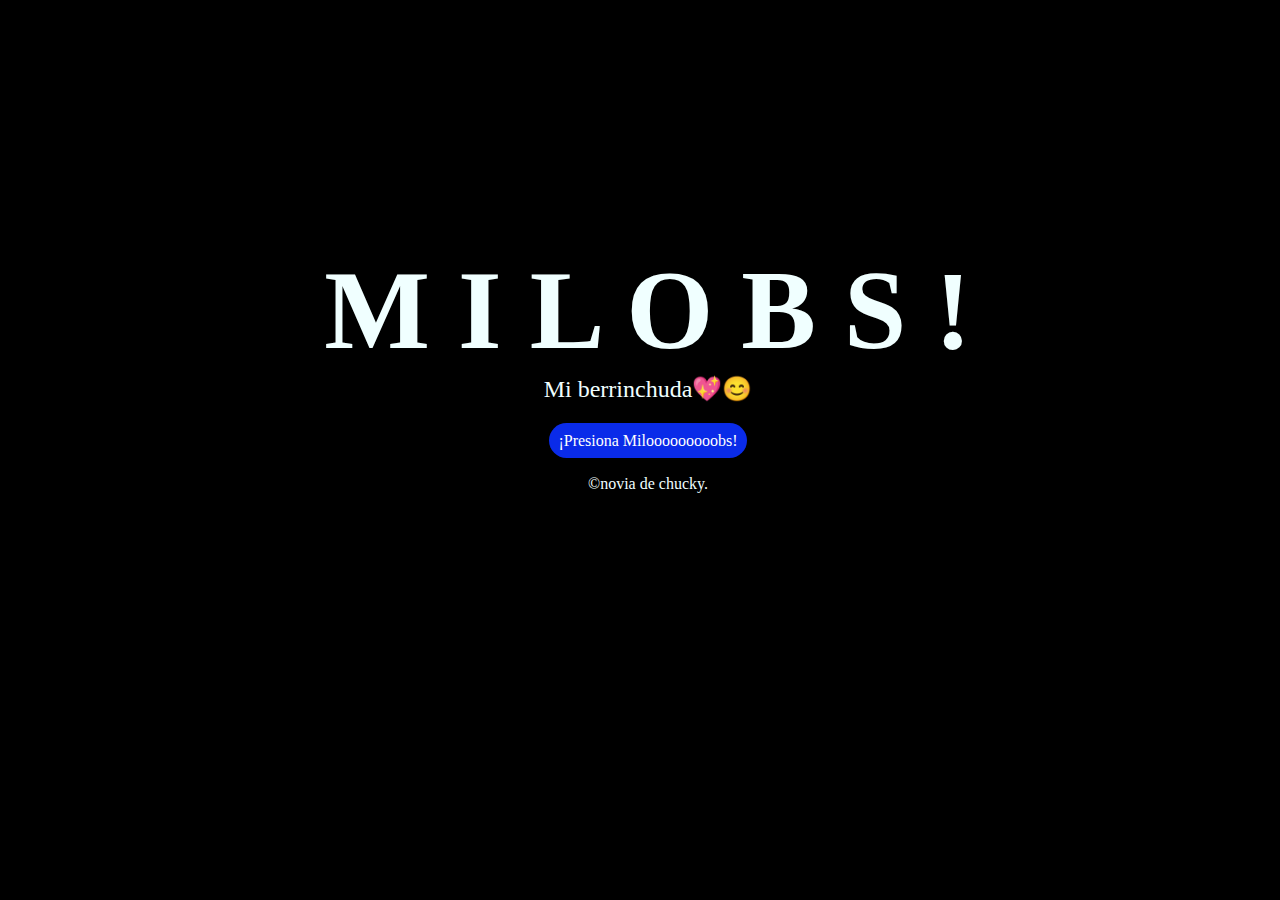
<file: index.html>
<!DOCTYPE html>
<html lang="es">

<head>
    <meta charset="UTF-8">
    <meta http-equiv="X-UA-Compatible" content="IE=edge">
    <meta name="viewport" content="width=device-width, initial-scale=1.0">
    <link rel="stylesheet" href="css/style.css">
    <link rel="icon" href="img/flowers.png" type="image/x-icon">
    <title>flowers</title>
</head>

<body>
    <div class="greetings">
        <span>M</span>
        <span>I</span>
        <span>L</span>
        <span>O</span>
        <span>B</span>
        <span>S</span>
        <span>!</span>
    </div>
    <div class="description">
        <span>Mi berrinchuda💖😊</span>
    </div>
    <div class="button">
        <button class="botones">
            <a href="flower.html" style="color: #fff;">¡Presiona Milooooooooobs!</a>
        </button>
    </div>

      <!-- Créditos -->
      <div class="credits">
        <p>&copy;novia de chucky.</p>
    </div>
</body>

</html>
</file>
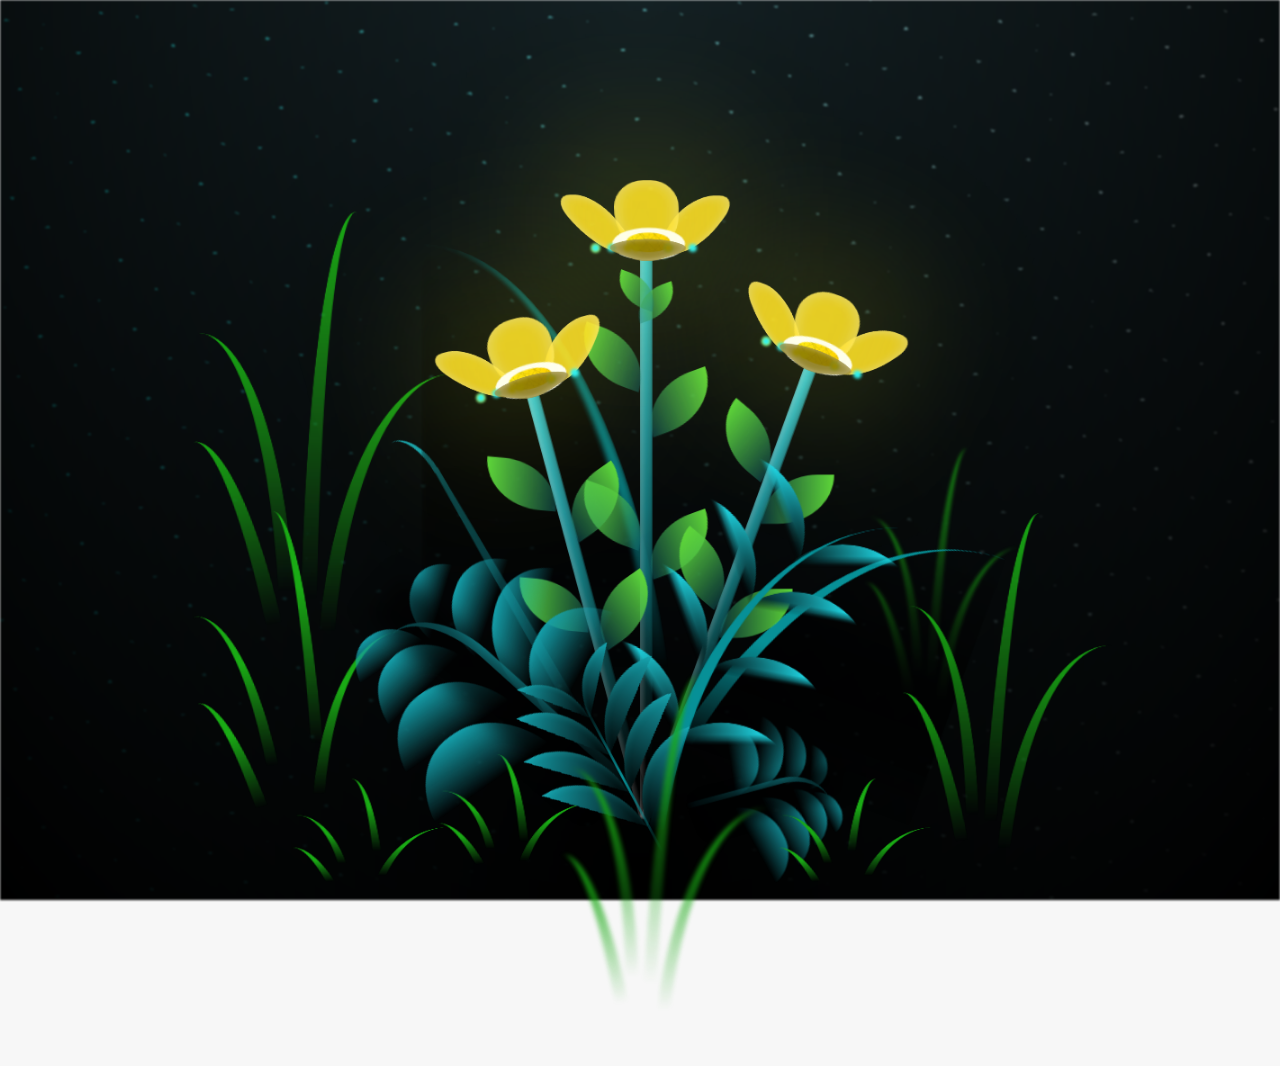
<file: flower.html>
<!DOCTYPE html>
<html lang="es">
  <head>
    <meta charset="UTF-8" />
    <meta http-equiv="X-UA-Compatible" content="IE=edge" />
    <meta name="viewport" content="width=device-width, initial-scale=1.0" />
    <link rel="stylesheet" href="css/main.css" />
    <link rel="icon" href="img/flowers.png" type="image/x-icon" />
    <title>flowers</title>
  </head>
  <body class="container">
    <audio src="sound/ChristianBasso&HaienQiu-Flowers.mp3" autoplay></audio>
    <div id="lyrics">
      
    </div>
    
    <h1 class="titulo">Estas flores amarillas son un reflejo de la alegría que traes a mi vida. <br> <br>
      Gracias por iluminar mis días con tu presencia.</h1>
      <h2 class="titulo">feliz año y medio mi vida </h2>
    <div class="night"></div>
    <div class="flowers">
      <div class="flower flower--1">
        <div class="flower__leafs flower__leafs--1">
          <div class="flower__leaf flower__leaf--1"></div>
          <div class="flower__leaf flower__leaf--2"></div>
          <div class="flower__leaf flower__leaf--3"></div>
          <div class="flower__leaf flower__leaf--4"></div>
          <div class="flower__white-circle"></div>

          <div class="flower__light flower__light--1"></div>
          <div class="flower__light flower__light--2"></div>
          <div class="flower__light flower__light--3"></div>
          <div class="flower__light flower__light--4"></div>
          <div class="flower__light flower__light--5"></div>
          <div class="flower__light flower__light--6"></div>
          <div class="flower__light flower__light--7"></div>
          <div class="flower__light flower__light--8"></div>
        </div>
        <div class="flower__line">
          <div class="flower__line__leaf flower__line__leaf--1"></div>
          <div class="flower__line__leaf flower__line__leaf--2"></div>
          <div class="flower__line__leaf flower__line__leaf--3"></div>
          <div class="flower__line__leaf flower__line__leaf--4"></div>
          <div class="flower__line__leaf flower__line__leaf--5"></div>
          <div class="flower__line__leaf flower__line__leaf--6"></div>
        </div>
      </div>

      <div class="flower flower--2">
        <div class="flower__leafs flower__leafs--2">
          <div class="flower__leaf flower__leaf--1"></div>
          <div class="flower__leaf flower__leaf--2"></div>
          <div class="flower__leaf flower__leaf--3"></div>
          <div class="flower__leaf flower__leaf--4"></div>
          <div class="flower__white-circle"></div>

          <div class="flower__light flower__light--1"></div>
          <div class="flower__light flower__light--2"></div>
          <div class="flower__light flower__light--3"></div>
          <div class="flower__light flower__light--4"></div>
          <div class="flower__light flower__light--5"></div>
          <div class="flower__light flower__light--6"></div>
          <div class="flower__light flower__light--7"></div>
          <div class="flower__light flower__light--8"></div>
        </div>
        <div class="flower__line">
          <div class="flower__line__leaf flower__line__leaf--1"></div>
          <div class="flower__line__leaf flower__line__leaf--2"></div>
          <div class="flower__line__leaf flower__line__leaf--3"></div>
          <div class="flower__line__leaf flower__line__leaf--4"></div>
        </div>
      </div>

      <div class="flower flower--3">
        <div class="flower__leafs flower__leafs--3">
          <div class="flower__leaf flower__leaf--1"></div>
          <div class="flower__leaf flower__leaf--2"></div>
          <div class="flower__leaf flower__leaf--3"></div>
          <div class="flower__leaf flower__leaf--4"></div>
          <div class="flower__white-circle"></div>

          <div class="flower__light flower__light--1"></div>
          <div class="flower__light flower__light--2"></div>
          <div class="flower__light flower__light--3"></div>
          <div class="flower__light flower__light--4"></div>
          <div class="flower__light flower__light--5"></div>
          <div class="flower__light flower__light--6"></div>
          <div class="flower__light flower__light--7"></div>
          <div class="flower__light flower__light--8"></div>
        </div>
        <div class="flower__line">
          <div class="flower__line__leaf flower__line__leaf--1"></div>
          <div class="flower__line__leaf flower__line__leaf--2"></div>
          <div class="flower__line__leaf flower__line__leaf--3"></div>
          <div class="flower__line__leaf flower__line__leaf--4"></div>
        </div>
      </div>

      <div class="grow-ans" style="--d: 1.2s">
        <div class="flower__g-long">
          <div class="flower__g-long__top"></div>
          <div class="flower__g-long__bottom"></div>
        </div>
      </div>

      <div class="growing-grass">
        <div class="flower__grass flower__grass--1">
          <div class="flower__grass--top"></div>
          <div class="flower__grass--bottom"></div>
          <div class="flower__grass__leaf flower__grass__leaf--1"></div>
          <div class="flower__grass__leaf flower__grass__leaf--2"></div>
          <div class="flower__grass__leaf flower__grass__leaf--3"></div>
          <div class="flower__grass__leaf flower__grass__leaf--4"></div>
          <div class="flower__grass__leaf flower__grass__leaf--5"></div>
          <div class="flower__grass__leaf flower__grass__leaf--6"></div>
          <div class="flower__grass__leaf flower__grass__leaf--7"></div>
          <div class="flower__grass__leaf flower__grass__leaf--8"></div>
          <div class="flower__grass__overlay"></div>
        </div>
      </div>

      <div class="growing-grass">
        <div class="flower__grass flower__grass--2">
          <div class="flower__grass--top"></div>
          <div class="flower__grass--bottom"></div>
          <div class="flower__grass__leaf flower__grass__leaf--1"></div>
          <div class="flower__grass__leaf flower__grass__leaf--2"></div>
          <div class="flower__grass__leaf flower__grass__leaf--3"></div>
          <div class="flower__grass__leaf flower__grass__leaf--4"></div>
          <div class="flower__grass__leaf flower__grass__leaf--5"></div>
          <div class="flower__grass__leaf flower__grass__leaf--6"></div>
          <div class="flower__grass__leaf flower__grass__leaf--7"></div>
          <div class="flower__grass__leaf flower__grass__leaf--8"></div>
          <div class="flower__grass__overlay"></div>
        </div>
      </div>

      <div class="grow-ans" style="--d: 2.4s">
        <div class="flower__g-right flower__g-right--1">
          <div class="leaf"></div>
        </div>
      </div>

      <div class="grow-ans" style="--d: 2.8s">
        <div class="flower__g-right flower__g-right--2">
          <div class="leaf"></div>
        </div>
      </div>

      <div class="grow-ans" style="--d: 2.8s">
        <div class="flower__g-front">
          <div
            class="flower__g-front__leaf-wrapper flower__g-front__leaf-wrapper--1"
          >
            <div class="flower__g-front__leaf"></div>
          </div>
          <div
            class="flower__g-front__leaf-wrapper flower__g-front__leaf-wrapper--2"
          >
            <div class="flower__g-front__leaf"></div>
          </div>
          <div
            class="flower__g-front__leaf-wrapper flower__g-front__leaf-wrapper--3"
          >
            <div class="flower__g-front__leaf"></div>
          </div>
          <div
            class="flower__g-front__leaf-wrapper flower__g-front__leaf-wrapper--4"
          >
            <div class="flower__g-front__leaf"></div>
          </div>
          <div
            class="flower__g-front__leaf-wrapper flower__g-front__leaf-wrapper--5"
          >
            <div class="flower__g-front__leaf"></div>
          </div>
          <div
            class="flower__g-front__leaf-wrapper flower__g-front__leaf-wrapper--6"
          >
            <div class="flower__g-front__leaf"></div>
          </div>
          <div
            class="flower__g-front__leaf-wrapper flower__g-front__leaf-wrapper--7"
          >
            <div class="flower__g-front__leaf"></div>
          </div>
          <div
            class="flower__g-front__leaf-wrapper flower__g-front__leaf-wrapper--8"
          >
            <div class="flower__g-front__leaf"></div>
          </div>
          <div class="flower__g-front__line"></div>
        </div>
      </div>

      <div class="grow-ans" style="--d: 3.2s">
        <div class="flower__g-fr">
          <div class="leaf"></div>
          <div class="flower__g-fr__leaf flower__g-fr__leaf--1"></div>
          <div class="flower__g-fr__leaf flower__g-fr__leaf--2"></div>
          <div class="flower__g-fr__leaf flower__g-fr__leaf--3"></div>
          <div class="flower__g-fr__leaf flower__g-fr__leaf--4"></div>
          <div class="flower__g-fr__leaf flower__g-fr__leaf--5"></div>
          <div class="flower__g-fr__leaf flower__g-fr__leaf--6"></div>
          <div class="flower__g-fr__leaf flower__g-fr__leaf--7"></div>
          <div class="flower__g-fr__leaf flower__g-fr__leaf--8"></div>
        </div>
      </div>

      <div class="long-g long-g--0">
        <div class="grow-ans" style="--d: 3s">
          <div class="leaf leaf--0"></div>
        </div>
        <div class="grow-ans" style="--d: 2.2s">
          <div class="leaf leaf--1"></div>
        </div>
        <div class="grow-ans" style="--d: 3.4s">
          <div class="leaf leaf--2"></div>
        </div>
        <div class="grow-ans" style="--d: 3.6s">
          <div class="leaf leaf--3"></div>
        </div>
      </div>

      <div class="long-g long-g--1">
        <div class="grow-ans" style="--d: 3.6s">
          <div class="leaf leaf--0"></div>
        </div>
        <div class="grow-ans" style="--d: 3.8s">
          <div class="leaf leaf--1"></div>
        </div>
        <div class="grow-ans" style="--d: 4s">
          <div class="leaf leaf--2"></div>
        </div>
        <div class="grow-ans" style="--d: 4.2s">
          <div class="leaf leaf--3"></div>
        </div>
      </div>

      <div class="long-g long-g--2">
        <div class="grow-ans" style="--d: 4s">
          <div class="leaf leaf--0"></div>
        </div>
        <div class="grow-ans" style="--d: 4.2s">
          <div class="leaf leaf--1"></div>
        </div>
        <div class="grow-ans" style="--d: 4.4s">
          <div class="leaf leaf--2"></div>
        </div>
        <div class="grow-ans" style="--d: 4.6s">
          <div class="leaf leaf--3"></div>
        </div>
      </div>

      <div class="long-g long-g--3">
        <div class="grow-ans" style="--d: 4s">
          <div class="leaf leaf--0"></div>
        </div>
        <div class="grow-ans" style="--d: 4.2s">
          <div class="leaf leaf--1"></div>
        </div>
        <div class="grow-ans" style="--d: 3s">
          <div class="leaf leaf--2"></div>
        </div>
        <div class="grow-ans" style="--d: 3.6s">
          <div class="leaf leaf--3"></div>
        </div>
      </div>

      <div class="long-g long-g--4">
        <div class="grow-ans" style="--d: 4s">
          <div class="leaf leaf--0"></div>
        </div>
        <div class="grow-ans" style="--d: 4.2s">
          <div class="leaf leaf--1"></div>
        </div>
        <div class="grow-ans" style="--d: 3s">
          <div class="leaf leaf--2"></div>
        </div>
        <div class="grow-ans" style="--d: 3.6s">
          <div class="leaf leaf--3"></div>
        </div>
      </div>

      <div class="long-g long-g--5">
        <div class="grow-ans" style="--d: 4s">
          <div class="leaf leaf--0"></div>
        </div>
        <div class="grow-ans" style="--d: 4.2s">
          <div class="leaf leaf--1"></div>
        </div>
        <div class="grow-ans" style="--d: 3s">
          <div class="leaf leaf--2"></div>
        </div>
        <div class="grow-ans" style="--d: 3.6s">
          <div class="leaf leaf--3"></div>
        </div>
      </div>

      <div class="long-g long-g--6">
        <div class="grow-ans" style="--d: 4.2s">
          <div class="leaf leaf--0"></div>
        </div>
        <div class="grow-ans" style="--d: 4.4s">
          <div class="leaf leaf--1"></div>
        </div>
        <div class="grow-ans" style="--d: 4.6s">
          <div class="leaf leaf--2"></div>
        </div>
        <div class="grow-ans" style="--d: 4.8s">
          <div class="leaf leaf--3"></div>
        </div>
      </div>

      <div class="long-g long-g--7">
        <div class="grow-ans" style="--d: 3s">
          <div class="leaf leaf--0"></div>
        </div>
        <div class="grow-ans" style="--d: 3.2s">
          <div class="leaf leaf--1"></div>
        </div>
        <div class="grow-ans" style="--d: 3.5s">
          <div class="leaf leaf--2"></div>
        </div>
        <div class="grow-ans" style="--d: 3.6s">
          <div class="leaf leaf--3"></div>
        </div>
      </div>
    </div>
    <script src="anim.js"></script>
    <script src="main.js"></script>
  </bod-y>
</html>
</file>
<file: css/style.css>
*{
    font-family: 'Poppins',cursive;
}
body{
    color: azure;
    width: 100%;
    height: 82vh;
    display: flex;
    flex-direction: column;
    align-items: center;
    justify-content: center;
    background-color: black;
    /* padding-top: -30; */
}

.botones{
    padding: 9px;
    border-radius: 80px;
    background-color: transparent;
    border: none;
}

.botones a{
    background-color: #0a2be9;
    padding: 9px;
    border-radius: 80px;
    -webkit-border-radius: 80px;
    -moz-border-radius: 80px;
    -ms-border-radius: 80px;
    -o-border-radius: 80px;

}

.botones a:focus{
    background-color: rgb(50, 194, 194);
}

.greetings{
    font-size: 7rem;
    font-weight: 900;
}
.greetings > span{
    animation: glow 2.5s ease-in-out infinite;
}
@keyframes glow{
    0%, 100%{
        color: #fff;
        text-shadow: 0 0 12px #39c6d6, 0 0 50px #39c6d6, 0 0 100px #39c6d6;
    }
    10%, 90%{
        color: #111;
        text-shadow: none;
    }
}
.greetings > span:nth-child(2){
    animation-delay: .2s ;
}
.greetings > span:nth-child(3){
    animation-delay: .4s ;
}
.greetings > span:nth-child(4){
    animation-delay: .6s;
}
.greetings > span:nth-child(5){
    animation-delay: .8s;
}
.greetings > span:nth-child(6){
    animation-delay: 1s;
}

.description{
    font-size: 1.5rem;
    margin-bottom: 20px;
}

.button a{
    text-decoration: none;
    font-size: 1rem;
    color: #111;
}

@media screen and (max-width:574px){
    .greetings{
        display: block;
        font-size: 4rem;
        font-weight: 800;
        text-align: center;
    }
    .description{
        font-size: 2rem;
    }
    
    .button a{
        font-size: 1rem;
    }
}
</file>
<file: css/main.css>
main.css
*,
*::after,
*::before {
  padding: 0;
  margin: 0;
  box-sizing: border-box;
}

:root {
  --dark-color: #000;
}

body {
  display: flex;
  align-items: flex-end;
  justify-content: center;
  min-height: 100vh;
  background-color: var(--dark-color);
  overflow: hidden;
  perspective: 1000px;
}

#lyrics {
  font-size: 28px;
  font-family: "Franklin Gothic Medium", "Arial Narrow", Arial, sans-serif;
  color: white;
  position: absolute;
  margin-bottom: 20%;
  z-index: 1;
  font-weight: bold;
  letter-spacing: 4px;
}
@media only screen and (max-width: 600px) {
  /* Estilos específicos para dispositivos con un ancho máximo de 600px */
  #lyrics {
      font-size: 14px; /* Reduce el tamaño del texto para dispositivos más pequeños */
      margin-bottom: 530px;
      letter-spacing: 3px;
  }

}
.titulo {
  margin-bottom: 180px;
  font-family: "Arial Narrow", Arial, sans-serif;
  color: yellow;
  position: absolute;
  font-weight: bold;
  letter-spacing: 10px;
  opacity: 0;
  animation: fadeIn 3s ease-in-out forwards;
  text-align: center;
}
@keyframes fadeIn {
  from {
    opacity: 0;
  }
  to {
    opacity: 1;
  }
}

.night {
  z-index: -1;
  position: absolute;
  left: 50%;
  top: 0;
  transform: translateX(-50%);
  width: 100%;
  height: 100%;
  filter: blur(0.1vmin);
  background-image: radial-gradient(
      ellipse at top,
      transparent 0%,
      var(--dark-color)
    ),
    radial-gradient(
      ellipse at bottom,
      var(--dark-color),
      rgba(145, 233, 255, 0.2)
    ),
    repeating-linear-gradient(
      220deg,
      rgb(0, 0, 0) 0px,
      rgb(0, 0, 0) 19px,
      transparent 19px,
      transparent 22px
    ),
    repeating-linear-gradient(
      189deg,
      rgb(0, 0, 0) 0px,
      rgb(0, 0, 0) 19px,
      transparent 19px,
      transparent 22px
    ),
    repeating-linear-gradient(
      148deg,
      rgb(0, 0, 0) 0px,
      rgb(0, 0, 0) 19px,
      transparent 19px,
      transparent 22px
    ),
    linear-gradient(90deg, rgb(0, 255, 250), rgb(240, 240, 240));
}

.flowers {
  position: relative;
  transform: scale(0.9);
  /*margin-bottom: 100px;
  */
}

@media only screen and (max-width: 600px) {
  /* Estilos específicos para dispositivos con un ancho máximo de 600px */
.flowers {
      font-size: 14px;
      margin-bottom: 35%;
      letter-spacing: 3px;
      transform: scale(1.0);
}

}

.flower {
  position: absolute;
  bottom: 10vmin;
  transform-origin: bottom center;
  z-index: 10;
  --fl-speed: 0.8s;
}
.flower--1 {
  -webkit-animation: moving-flower-1 4s linear infinite;
  animation: moving-flower-1 4s linear infinite;
}
.flower--1 .flower__line {
  height: 70vmin;
  -webkit-animation-delay: 0.3s;
  animation-delay: 0.3s;
}
.flower--1 .flower__line__leaf--1 {
  -webkit-animation: blooming-leaf-right var(--fl-speed) 1.6s backwards;
  animation: blooming-leaf-right var(--fl-speed) 1.6s backwards;
}
.flower--1 .flower__line__leaf--2 {
  -webkit-animation: blooming-leaf-right var(--fl-speed) 1.4s backwards;
  animation: blooming-leaf-right var(--fl-speed) 1.4s backwards;
}
.flower--1 .flower__line__leaf--3 {
  -webkit-animation: blooming-leaf-left var(--fl-speed) 1.2s backwards;
  animation: blooming-leaf-left var(--fl-speed) 1.2s backwards;
}
.flower--1 .flower__line__leaf--4 {
  -webkit-animation: blooming-leaf-left var(--fl-speed) 1s backwards;
  animation: blooming-leaf-left var(--fl-speed) 1s backwards;
}
.flower--1 .flower__line__leaf--5 {
  -webkit-animation: blooming-leaf-right var(--fl-speed) 1.8s backwards;
  animation: blooming-leaf-right var(--fl-speed) 1.8s backwards;
}
.flower--1 .flower__line__leaf--6 {
  -webkit-animation: blooming-leaf-left var(--fl-speed) 2s backwards;
  animation: blooming-leaf-left var(--fl-speed) 2s backwards;
}
.flower--2 {
  left: 50%;
  transform: rotate(20deg);
  -webkit-animation: moving-flower-2 4s linear infinite;
  animation: moving-flower-2 4s linear infinite;
}
.flower--2 .flower__line {
  height: 60vmin;
  -webkit-animation-delay: 0.6s;
  animation-delay: 0.6s;
}
.flower--2 .flower__line__leaf--1 {
  -webkit-animation: blooming-leaf-right var(--fl-speed) 1.9s backwards;
  animation: blooming-leaf-right var(--fl-speed) 1.9s backwards;
}
.flower--2 .flower__line__leaf--2 {
  -webkit-animation: blooming-leaf-right var(--fl-speed) 1.7s backwards;
  animation: blooming-leaf-right var(--fl-speed) 1.7s backwards;
}
.flower--2 .flower__line__leaf--3 {
  -webkit-animation: blooming-leaf-left var(--fl-speed) 1.5s backwards;
  animation: blooming-leaf-left var(--fl-speed) 1.5s backwards;
}
.flower--2 .flower__line__leaf--4 {
  -webkit-animation: blooming-leaf-left var(--fl-speed) 1.3s backwards;
  animation: blooming-leaf-left var(--fl-speed) 1.3s backwards;
}
.flower--3 {
  left: 50%;
  transform: rotate(-15deg);
  -webkit-animation: moving-flower-3 4s linear infinite;
  animation: moving-flower-3 4s linear infinite;
}
.flower--3 .flower__line {
  -webkit-animation-delay: 0.9s;
  animation-delay: 0.9s;
}
.flower--3 .flower__line__leaf--1 {
  -webkit-animation: blooming-leaf-right var(--fl-speed) 2.5s backwards;
  animation: blooming-leaf-right var(--fl-speed) 2.5s backwards;
}
.flower--3 .flower__line__leaf--2 {
  -webkit-animation: blooming-leaf-right var(--fl-speed) 2.3s backwards;
  animation: blooming-leaf-right var(--fl-speed) 2.3s backwards;
}
.flower--3 .flower__line__leaf--3 {
  -webkit-animation: blooming-leaf-left var(--fl-speed) 2.1s backwards;
  animation: blooming-leaf-left var(--fl-speed) 2.1s backwards;
}
.flower--3 .flower__line__leaf--4 {
  -webkit-animation: blooming-leaf-left var(--fl-speed) 1.9s backwards;
  animation: blooming-leaf-left var(--fl-speed) 1.9s backwards;
}
.flower__leafs {
  position: relative;
  -webkit-animation: blooming-flower 2s backwards;
  animation: blooming-flower 2s backwards;
}
.flower__leafs--1 {
  -webkit-animation-delay: 1.1s;
  animation-delay: 1.1s;
}
.flower__leafs--2 {
  -webkit-animation-delay: 1.4s;
  animation-delay: 1.4s;
}
.flower__leafs--3 {
  -webkit-animation-delay: 1.7s;
  animation-delay: 1.7s;
}
.flower__leafs::after {
  content: "";
  position: absolute;
  left: 0;
  top: 0;
  transform: translate(-50%, -100%);
  width: 8vmin;
  height: 8vmin;
  background-color: #f9fd25;
  /* background-color: #fd2525; */
  filter: blur(10vmin);
}
.flower__leaf {
  position: absolute;
  bottom: 0;
  left: 50%;
  width: 8vmin;
  height: 11vmin;
  border-radius: 51% 49% 47% 53%/44% 45% 55% 69%;
  background-color: #253bfd;
  background-color: #fddd25;
  transform-origin: bottom center;
  opacity: 0.9;
  box-shadow: inset 0 0 2vmin rgba(255, 255, 255, 0.5);
}
.flower__leaf--1 {
  transform: translate(-10%, 1%) rotateY(40deg) rotateX(-50deg);
}
.flower__leaf--2 {
  transform: translate(-50%, -4%) rotateX(40deg);
}
.flower__leaf--3 {
  transform: translate(-90%, 0%) rotateY(45deg) rotateX(50deg);
}
.flower__leaf--4 {
  width: 8vmin;
  height: 8vmin;
  transform-origin: bottom left;
  border-radius: 4vmin 10vmin 4vmin 4vmin;
  transform: translate(0%, 18%) rotateX(70deg) rotate(-43deg);
  background-color: #7c6901;
  z-index: 1;
  opacity: 0.8;
}
.flower__white-circle {
  position: absolute;
  left: -3.5vmin;
  top: -3vmin;
  width: 9vmin;
  height: 4vmin;
  border-radius: 50%;
  background-color: #fff;
}
.flower__white-circle::after {
  content: "";
  position: absolute;
  left: 50%;
  top: 45%;
  transform: translate(-50%, -50%);
  width: 60%;
  height: 60%;
  border-radius: inherit;
  background-image: repeating-linear-gradient(
      135deg,
      rgba(0, 0, 0, 0.03) 0px,
      rgba(0, 0, 0, 0.03) 1px,
      transparent 1px,
      transparent 12px
    ),
    repeating-linear-gradient(
      45deg,
      rgba(0, 0, 0, 0.03) 0px,
      rgba(0, 0, 0, 0.03) 1px,
      transparent 1px,
      transparent 12px
    ),
    repeating-linear-gradient(
      67.5deg,
      rgba(0, 0, 0, 0.03) 0px,
      rgba(0, 0, 0, 0.03) 1px,
      transparent 1px,
      transparent 12px
    ),
    repeating-linear-gradient(
      135deg,
      rgba(0, 0, 0, 0.03) 0px,
      rgba(0, 0, 0, 0.03) 1px,
      transparent 1px,
      transparent 12px
    ),
    repeating-linear-gradient(
      45deg,
      rgba(0, 0, 0, 0.03) 0px,
      rgba(0, 0, 0, 0.03) 1px,
      transparent 1px,
      transparent 12px
    ),
    repeating-linear-gradient(
      112.5deg,
      rgba(0, 0, 0, 0.03) 0px,
      rgba(0, 0, 0, 0.03) 1px,
      transparent 1px,
      transparent 12px
    ),
    repeating-linear-gradient(
      112.5deg,
      rgba(0, 0, 0, 0.03) 0px,
      rgba(0, 0, 0, 0.03) 1px,
      transparent 1px,
      transparent 12px
    ),
    repeating-linear-gradient(
      45deg,
      rgba(0, 0, 0, 0.03) 0px,
      rgba(0, 0, 0, 0.03) 1px,
      transparent 1px,
      transparent 12px
    ),
    repeating-linear-gradient(
      22.5deg,
      rgba(0, 0, 0, 0.03) 0px,
      rgba(0, 0, 0, 0.03) 1px,
      transparent 1px,
      transparent 12px
    ),
    repeating-linear-gradient(
      45deg,
      rgba(0, 0, 0, 0.03) 0px,
      rgba(0, 0, 0, 0.03) 1px,
      transparent 1px,
      transparent 12px
    ),
    repeating-linear-gradient(
      22.5deg,
      rgba(0, 0, 0, 0.03) 0px,
      rgba(0, 0, 0, 0.03) 1px,
      transparent 1px,
      transparent 12px
    ),
    repeating-linear-gradient(
      135deg,
      rgba(0, 0, 0, 0.03) 0px,
      rgba(0, 0, 0, 0.03) 1px,
      transparent 1px,
      transparent 12px
    ),
    repeating-linear-gradient(
      157.5deg,
      rgba(0, 0, 0, 0.03) 0px,
      rgba(0, 0, 0, 0.03) 1px,
      transparent 1px,
      transparent 12px
    ),
    repeating-linear-gradient(
      67.5deg,
      rgba(0, 0, 0, 0.03) 0px,
      rgba(0, 0, 0, 0.03) 1px,
      transparent 1px,
      transparent 12px
    ),
    repeating-linear-gradient(
      67.5deg,
      rgba(0, 0, 0, 0.03) 0px,
      rgba(0, 0, 0, 0.03) 1px,
      transparent 1px,
      transparent 12px
    ),
    linear-gradient(90deg, rgb(255, 235, 18), rgb(255, 206, 0));
}
.flower__line {
  height: 55vmin;
  width: 1.5vmin;
  background-image: linear-gradient(
      to left,
      rgba(0, 0, 0, 0.2),
      transparent,
      rgba(255, 255, 255, 0.2)
    ),
    linear-gradient(to top, transparent 10%, #14757a, #39c6d6);
  box-shadow: inset 0 0 2px rgba(0, 0, 0, 0.5);
  -webkit-animation: grow-flower-tree 4s backwards;
  animation: grow-flower-tree 4s backwards;
}
.flower__line__leaf {
  --w: 7vmin;
  --h: calc(var(--w) + 2vmin);
  position: absolute;
  top: 20%;
  left: 90%;
  width: var(--w);
  height: var(--h);
  border-top-right-radius: var(--h);
  border-bottom-left-radius: var(--h);
  background-image: linear-gradient(to top, rgba(20, 117, 122, 0.4), #5ed639);
}
.flower__line__leaf--1 {
  transform: rotate(70deg) rotateY(30deg);
}
.flower__line__leaf--2 {
  top: 45%;
  transform: rotate(70deg) rotateY(30deg);
}
.flower__line__leaf--3,
.flower__line__leaf--4,
.flower__line__leaf--6 {
  border-top-right-radius: 0;
  border-bottom-left-radius: 0;
  border-top-left-radius: var(--h);
  border-bottom-right-radius: var(--h);
  left: -460%;
  top: 12%;
  transform: rotate(-70deg) rotateY(30deg);
}
.flower__line__leaf--4 {
  top: 40%;
}
.flower__line__leaf--5 {
  top: 0;
  transform-origin: left;
  transform: rotate(70deg) rotateY(30deg) scale(0.6);
}
.flower__line__leaf--6 {
  top: -2%;
  left: -450%;
  transform-origin: right;
  transform: rotate(-70deg) rotateY(30deg) scale(0.6);
}
.flower__light {
  position: absolute;
  bottom: 0vmin;
  width: 1vmin;
  height: 1vmin;
  background-color: rgb(255, 251, 0);
  border-radius: 50%;
  filter: blur(0.2vmin);
  -webkit-animation: light-ans 4s linear infinite backwards;
  animation: light-ans 4s linear infinite backwards;
}
.flower__light:nth-child(odd) {
  background-color: #23f0ff;
}
.flower__light--1 {
  left: -2vmin;
  -webkit-animation-delay: 1s;
  animation-delay: 1s;
}
.flower__light--2 {
  left: 3vmin;
  -webkit-animation-delay: 0.5s;
  animation-delay: 0.5s;
}
.flower__light--3 {
  left: -6vmin;
  -webkit-animation-delay: 0.3s;
  animation-delay: 0.3s;
}
.flower__light--4 {
  left: 6vmin;
  -webkit-animation-delay: 0.9s;
  animation-delay: 0.9s;
}
.flower__light--5 {
  left: -1vmin;
  -webkit-animation-delay: 1.5s;
  animation-delay: 1.5s;
}
.flower__light--6 {
  left: -4vmin;
  -webkit-animation-delay: 3s;
  animation-delay: 3s;
}
.flower__light--7 {
  left: 3vmin;
  -webkit-animation-delay: 2s;
  animation-delay: 2s;
}
.flower__light--8 {
  left: -6vmin;
  -webkit-animation-delay: 3.5s;
  animation-delay: 3.5s;
}
.flower__grass {
  --c: #159faa;
  --line-w: 1.5vmin;
  position: absolute;
  bottom: 12vmin;
  left: -7vmin;
  display: flex;
  flex-direction: column;
  align-items: flex-end;
  z-index: 20;
  transform-origin: bottom center;
  transform: rotate(-48deg) rotateY(40deg);
}
.flower__grass--1 {
  -webkit-animation: moving-grass 2s linear infinite;
  animation: moving-grass 2s linear infinite;
}
.flower__grass--2 {
  left: 2vmin;
  bottom: 10vmin;
  transform: scale(0.5) rotate(75deg) rotateX(10deg) rotateY(-200deg);
  opacity: 0.8;
  z-index: 0;
  -webkit-animation: moving-grass--2 1.5s linear infinite;
  animation: moving-grass--2 1.5s linear infinite;
}
.flower__grass--top {
  width: 7vmin;
  height: 10vmin;
  border-top-right-radius: 100%;
  border-right: var(--line-w) solid var(--c);
  transform-origin: bottom center;
  transform: rotate(-2deg);
}
.flower__grass--bottom {
  margin-top: -2px;
  width: var(--line-w);
  height: 25vmin;
  background-image: linear-gradient(to top, transparent, var(--c));
}
.flower__grass__leaf {
  --size: 10vmin;
  position: absolute;
  width: calc(var(--size) * 2.1);
  height: var(--size);
  border-top-left-radius: var(--size);
  border-top-right-radius: var(--size);
  background-image: linear-gradient(
    to top,
    transparent,
    transparent 30%,
    var(--c)
  );
  z-index: 100;
}
.flower__grass__leaf--1 {
  top: -6%;
  left: 30%;
  --size: 6vmin;
  transform: rotate(-20deg);
  -webkit-animation: growing-grass-ans--1 2s 2.6s backwards;
  animation: growing-grass-ans--1 2s 2.6s backwards;
}
@-webkit-keyframes growing-grass-ans--1 {
  0% {
    transform-origin: bottom left;
    transform: rotate(-20deg) scale(0);
  }
}
@keyframes growing-grass-ans--1 {
  0% {
    transform-origin: bottom left;
    transform: rotate(-20deg) scale(0);
  }
}
.flower__grass__leaf--2 {
  top: -5%;
  left: -110%;
  --size: 6vmin;
  transform: rotate(10deg);
  -webkit-animation: growing-grass-ans--2 2s 2.4s linear backwards;
  animation: growing-grass-ans--2 2s 2.4s linear backwards;
}
@-webkit-keyframes growing-grass-ans--2 {
  0% {
    transform-origin: bottom right;
    transform: rotate(10deg) scale(0);
  }
}
@keyframes growing-grass-ans--2 {
  0% {
    transform-origin: bottom right;
    transform: rotate(10deg) scale(0);
  }
}
.flower__grass__leaf--3 {
  top: 5%;
  left: 60%;
  --size: 8vmin;
  transform: rotate(-18deg) rotateX(-20deg);
  -webkit-animation: growing-grass-ans--3 2s 2.2s linear backwards;
  animation: growing-grass-ans--3 2s 2.2s linear backwards;
}
@-webkit-keyframes growing-grass-ans--3 {
  0% {
    transform-origin: bottom left;
    transform: rotate(-18deg) rotateX(-20deg) scale(0);
  }
}
@keyframes growing-grass-ans--3 {
  0% {
    transform-origin: bottom left;
    transform: rotate(-18deg) rotateX(-20deg) scale(0);
  }
}
.flower__grass__leaf--4 {
  top: 6%;
  left: -135%;
  --size: 8vmin;
  transform: rotate(2deg);
  -webkit-animation: growing-grass-ans--4 2s 2s linear backwards;
  animation: growing-grass-ans--4 2s 2s linear backwards;
}
@-webkit-keyframes growing-grass-ans--4 {
  0% {
    transform-origin: bottom right;
    transform: rotate(2deg) scale(0);
  }
}
@keyframes growing-grass-ans--4 {
  0% {
    transform-origin: bottom right;
    transform: rotate(2deg) scale(0);
  }
}
.flower__grass__leaf--5 {
  top: 20%;
  left: 60%;
  --size: 10vmin;
  transform: rotate(-24deg) rotateX(-20deg);
  -webkit-animation: growing-grass-ans--5 2s 1.8s linear backwards;
  animation: growing-grass-ans--5 2s 1.8s linear backwards;
}
@-webkit-keyframes growing-grass-ans--5 {
  0% {
    transform-origin: bottom left;
    transform: rotate(-24deg) rotateX(-20deg) scale(0);
  }
}
@keyframes growing-grass-ans--5 {
  0% {
    transform-origin: bottom left;
    transform: rotate(-24deg) rotateX(-20deg) scale(0);
  }
}
.flower__grass__leaf--6 {
  top: 22%;
  left: -180%;
  --size: 10vmin;
  transform: rotate(10deg);
  -webkit-animation: growing-grass-ans--6 2s 1.6s linear backwards;
  animation: growing-grass-ans--6 2s 1.6s linear backwards;
}
@-webkit-keyframes growing-grass-ans--6 {
  0% {
    transform-origin: bottom right;
    transform: rotate(10deg) scale(0);
  }
}
@keyframes growing-grass-ans--6 {
  0% {
    transform-origin: bottom right;
    transform: rotate(10deg) scale(0);
  }
}
.flower__grass__leaf--7 {
  top: 39%;
  left: 70%;
  --size: 10vmin;
  transform: rotate(-10deg);
  -webkit-animation: growing-grass-ans--7 2s 1.4s linear backwards;
  animation: growing-grass-ans--7 2s 1.4s linear backwards;
}
@-webkit-keyframes growing-grass-ans--7 {
  0% {
    transform-origin: bottom left;
    transform: rotate(-10deg) scale(0);
  }
}
@keyframes growing-grass-ans--7 {
  0% {
    transform-origin: bottom left;
    transform: rotate(-10deg) scale(0);
  }
}
.flower__grass__leaf--8 {
  top: 40%;
  left: -215%;
  --size: 11vmin;
  transform: rotate(10deg);
  -webkit-animation: growing-grass-ans--8 2s 1.2s linear backwards;
  animation: growing-grass-ans--8 2s 1.2s linear backwards;
}
@-webkit-keyframes growing-grass-ans--8 {
  0% {
    transform-origin: bottom right;
    transform: rotate(10deg) scale(0);
  }
}
@keyframes growing-grass-ans--8 {
  0% {
    transform-origin: bottom right;
    transform: rotate(10deg) scale(0);
  }
}
.flower__grass__overlay {
  position: absolute;
  top: -10%;
  right: 0%;
  width: 100%;
  height: 100%;
  background-color: rgba(0, 0, 0, 0.6);
  filter: blur(1.5vmin);
  z-index: 100;
}
.flower__g-long {
  --w: 2vmin;
  --h: 6vmin;
  --c: #159faa;
  position: absolute;
  bottom: 10vmin;
  left: -3vmin;
  transform-origin: bottom center;
  transform: rotate(-30deg) rotateY(-20deg);
  display: flex;
  flex-direction: column;
  align-items: flex-end;
  -webkit-animation: flower-g-long-ans 3s linear infinite;
  animation: flower-g-long-ans 3s linear infinite;
}
@-webkit-keyframes flower-g-long-ans {
  0%,
  100% {
    transform: rotate(-30deg) rotateY(-20deg);
  }
  50% {
    transform: rotate(-32deg) rotateY(-20deg);
  }
}
@keyframes flower-g-long-ans {
  0%,
  100% {
    transform: rotate(-30deg) rotateY(-20deg);
  }
  50% {
    transform: rotate(-32deg) rotateY(-20deg);
  }
}
.flower__g-long__top {
  top: calc(var(--h) * -1);
  width: calc(var(--w) + 1vmin);
  height: var(--h);
  border-top-right-radius: 100%;
  border-right: 0.7vmin solid var(--c);
  transform: translate(-0.7vmin, 1vmin);
}
.flower__g-long__bottom {
  width: var(--w);
  height: 50vmin;
  transform-origin: bottom center;
  background-image: linear-gradient(to top, transparent 30%, var(--c));
  box-shadow: inset 0 0 2px rgba(0, 0, 0, 0.5);
  -webkit-clip-path: polygon(35% 0, 65% 1%, 100% 100%, 0% 100%);
  clip-path: polygon(35% 0, 65% 1%, 100% 100%, 0% 100%);
}
.flower__g-right {
  position: absolute;
  bottom: 6vmin;
  left: -2vmin;
  transform-origin: bottom left;
  transform: rotate(20deg);
}
.flower__g-right .leaf {
  width: 30vmin;
  height: 50vmin;
  border-top-left-radius: 100%;
  border-left: 2vmin solid #079097;
  background-image: linear-gradient(
    to bottom,
    transparent,
    var(--dark-color) 60%
  );
  -webkit-mask-image: linear-gradient(to top, transparent 30%, #079097 60%);
}
.flower__g-right--1 {
  -webkit-animation: flower-g-right-ans 2.5s linear infinite;
  animation: flower-g-right-ans 2.5s linear infinite;
}
.flower__g-right--2 {
  left: 5vmin;
  transform: rotateY(-180deg);
  -webkit-animation: flower-g-right-ans--2 3s linear infinite;
  animation: flower-g-right-ans--2 3s linear infinite;
}
.flower__g-right--2 .leaf {
  height: 75vmin;
  filter: blur(0.3vmin);
  opacity: 0.8;
}
@-webkit-keyframes flower-g-right-ans {
  0%,
  100% {
    transform: rotate(20deg);
  }
  50% {
    transform: rotate(24deg) rotateX(-20deg);
  }
}
@keyframes flower-g-right-ans {
  0%,
  100% {
    transform: rotate(20deg);
  }
  50% {
    transform: rotate(24deg) rotateX(-20deg);
  }
}
@-webkit-keyframes flower-g-right-ans--2 {
  0%,
  100% {
    transform: rotateY(-180deg) rotate(0deg) rotateX(-20deg);
  }
  50% {
    transform: rotateY(-180deg) rotate(6deg) rotateX(-20deg);
  }
}
@keyframes flower-g-right-ans--2 {
  0%,
  100% {
    transform: rotateY(-180deg) rotate(0deg) rotateX(-20deg);
  }
  50% {
    transform: rotateY(-180deg) rotate(6deg) rotateX(-20deg);
  }
}
.flower__g-front {
  position: absolute;
  bottom: 6vmin;
  left: 2.5vmin;
  z-index: 100;
  transform-origin: bottom center;
  transform: rotate(-28deg) rotateY(30deg) scale(1.04);
  -webkit-animation: flower__g-front-ans 2s linear infinite;
  animation: flower__g-front-ans 2s linear infinite;
}
@-webkit-keyframes flower__g-front-ans {
  0%,
  100% {
    transform: rotate(-28deg) rotateY(30deg) scale(1.04);
  }
  50% {
    transform: rotate(-35deg) rotateY(40deg) scale(1.04);
  }
}
@keyframes flower__g-front-ans {
  0%,
  100% {
    transform: rotate(-28deg) rotateY(30deg) scale(1.04);
  }
  50% {
    transform: rotate(-35deg) rotateY(40deg) scale(1.04);
  }
}
.flower__g-front__line {
  width: 0.3vmin;
  height: 20vmin;
  background-image: linear-gradient(
    to top,
    transparent,
    #079097,
    transparent 100%
  );
  position: relative;
}
.flower__g-front__leaf-wrapper {
  position: absolute;
  top: 0;
  left: 0;
  transform-origin: bottom left;
  transform: rotate(10deg);
}
.flower__g-front__leaf-wrapper:nth-child(even) {
  left: 0vmin;
  transform: rotateY(-180deg) rotate(5deg);
  -webkit-animation: flower__g-front__leaf-left-ans 1s ease-in backwards;
  animation: flower__g-front__leaf-left-ans 1s ease-in backwards;
}
.flower__g-front__leaf-wrapper:nth-child(odd) {
  -webkit-animation: flower__g-front__leaf-ans 1s ease-in backwards;
  animation: flower__g-front__leaf-ans 1s ease-in backwards;
}
.flower__g-front__leaf-wrapper--1 {
  top: -8vmin;
  transform: scale(0.7);
  -webkit-animation: flower__g-front__leaf-ans 1s 5.5s ease-in backwards !important;
  animation: flower__g-front__leaf-ans 1s 5.5s ease-in backwards !important;
}
.flower__g-front__leaf-wrapper--2 {
  top: -8vmin;
  transform: rotateY(-180deg) scale(0.7) !important;
  -webkit-animation: flower__g-front__leaf-left-ans-2 1s 4.6s ease-in backwards !important;
  animation: flower__g-front__leaf-left-ans-2 1s 4.6s ease-in backwards !important;
}
.flower__g-front__leaf-wrapper--3 {
  top: -3vmin;
  -webkit-animation: flower__g-front__leaf-ans 1s 4.6s ease-in backwards;
  animation: flower__g-front__leaf-ans 1s 4.6s ease-in backwards;
}
.flower__g-front__leaf-wrapper--4 {
  top: -3vmin;
  transform: rotateY(-180deg) scale(0.9) !important;
  -webkit-animation: flower__g-front__leaf-left-ans-2 1s 4.6s ease-in backwards !important;
  animation: flower__g-front__leaf-left-ans-2 1s 4.6s ease-in backwards !important;
}
@-webkit-keyframes flower__g-front__leaf-left-ans-2 {
  0% {
    transform: rotateY(-180deg) scale(0);
  }
}
@keyframes flower__g-front__leaf-left-ans-2 {
  0% {
    transform: rotateY(-180deg) scale(0);
  }
}
.flower__g-front__leaf-wrapper--5,
.flower__g-front__leaf-wrapper--6 {
  top: 2vmin;
}
.flower__g-front__leaf-wrapper--7,
.flower__g-front__leaf-wrapper--8 {
  top: 6.5vmin;
}
.flower__g-front__leaf-wrapper--2 {
  -webkit-animation-delay: 5.2s !important;
  animation-delay: 5.2s !important;
}
.flower__g-front__leaf-wrapper--3 {
  -webkit-animation-delay: 4.9s !important;
  animation-delay: 4.9s !important;
}
.flower__g-front__leaf-wrapper--5 {
  -webkit-animation-delay: 4.3s !important;
  animation-delay: 4.3s !important;
}
.flower__g-front__leaf-wrapper--6 {
  -webkit-animation-delay: 4.1s !important;
  animation-delay: 4.1s !important;
}
.flower__g-front__leaf-wrapper--7 {
  -webkit-animation-delay: 3.8s !important;
  animation-delay: 3.8s !important;
}
.flower__g-front__leaf-wrapper--8 {
  -webkit-animation-delay: 3.5s !important;
  animation-delay: 3.5s !important;
}
@-webkit-keyframes flower__g-front__leaf-ans {
  0% {
    transform: rotate(10deg) scale(0);
  }
}
@keyframes flower__g-front__leaf-ans {
  0% {
    transform: rotate(10deg) scale(0);
  }
}
@-webkit-keyframes flower__g-front__leaf-left-ans {
  0% {
    transform: rotateY(-180deg) rotate(5deg) scale(0);
  }
}
@keyframes flower__g-front__leaf-left-ans {
  0% {
    transform: rotateY(-180deg) rotate(5deg) scale(0);
  }
}
.flower__g-front__leaf {
  width: 10vmin;
  height: 10vmin;
  border-radius: 100% 0% 0% 100%/100% 100% 0% 0%;
  box-shadow: inset 0 2px 1vmin hsla(184deg, 97%, 58%, 0.2);
  background-image: linear-gradient(
      to bottom left,
      transparent,
      var(--dark-color)
    ),
    linear-gradient(to bottom right, #159faa 50%, transparent 50%, transparent);
  -webkit-mask-image: linear-gradient(
    to bottom right,
    #159faa 50%,
    transparent 50%,
    transparent
  );
  mask-image: linear-gradient(
    to bottom right,
    #159faa 50%,
    transparent 50%,
    transparent
  );
}
.flower__g-fr {
  position: absolute;
  bottom: -4vmin;
  left: vmin;
  transform-origin: bottom left;
  z-index: 10;
  -webkit-animation: flower__g-fr-ans 2s linear infinite;
  animation: flower__g-fr-ans 2s linear infinite;
}
@-webkit-keyframes flower__g-fr-ans {
  0%,
  100% {
    transform: rotate(2deg);
  }
  50% {
    transform: rotate(4deg);
  }
}
@keyframes flower__g-fr-ans {
  0%,
  100% {
    transform: rotate(2deg);
  }
  50% {
    transform: rotate(4deg);
  }
}
.flower__g-fr .leaf {
  width: 30vmin;
  height: 50vmin;
  border-top-left-radius: 100%;
  border-left: 2vmin solid #079097;
  -webkit-mask-image: linear-gradient(to top, transparent 25%, #079097 50%);
  position: relative;
  z-index: 1;
}
.flower__g-fr__leaf {
  position: absolute;
  top: 0;
  left: 0;
  width: 10vmin;
  height: 10vmin;
  border-radius: 100% 0% 0% 100%/100% 100% 0% 0%;
  box-shadow: inset 0 2px 1vmin hsla(184deg, 97%, 58%, 0.2);
  background-image: linear-gradient(
      to bottom left,
      transparent,
      var(--dark-color) 98%
    ),
    linear-gradient(to bottom right, #23f0ff 45%, transparent 50%, transparent);
  -webkit-mask-image: linear-gradient(
    135deg,
    #159faa 40%,
    transparent 50%,
    transparent
  );
}
.flower__g-fr__leaf--1 {
  left: 20vmin;
  transform: rotate(45deg);
  -webkit-animation: flower__g-fr-leaft-ans-1 0.5s 5.2s linear backwards;
  animation: flower__g-fr-leaft-ans-1 0.5s 5.2s linear backwards;
}
@-webkit-keyframes flower__g-fr-leaft-ans-1 {
  0% {
    transform-origin: left;
    transform: rotate(45deg) scale(0);
  }
}
@keyframes flower__g-fr-leaft-ans-1 {
  0% {
    transform-origin: left;
    transform: rotate(45deg) scale(0);
  }
}
.flower__g-fr__leaf--2 {
  left: 12vmin;
  top: -7vmin;
  transform: rotate(25deg) rotateY(-180deg);
  -webkit-animation: flower__g-fr-leaft-ans-6 0.5s 5s linear backwards;
  animation: flower__g-fr-leaft-ans-6 0.5s 5s linear backwards;
}
.flower__g-fr__leaf--3 {
  left: 15vmin;
  top: 6vmin;
  transform: rotate(55deg);
  -webkit-animation: flower__g-fr-leaft-ans-5 0.5s 4.8s linear backwards;
  animation: flower__g-fr-leaft-ans-5 0.5s 4.8s linear backwards;
}
.flower__g-fr__leaf--4 {
  left: 6vmin;
  top: -2vmin;
  transform: rotate(25deg) rotateY(-180deg);
  -webkit-animation: flower__g-fr-leaft-ans-6 0.5s 4.6s linear backwards;
  animation: flower__g-fr-leaft-ans-6 0.5s 4.6s linear backwards;
}
.flower__g-fr__leaf--5 {
  left: 10vmin;
  top: 14vmin;
  transform: rotate(55deg);
  -webkit-animation: flower__g-fr-leaft-ans-5 0.5s 4.4s linear backwards;
  animation: flower__g-fr-leaft-ans-5 0.5s 4.4s linear backwards;
}
@-webkit-keyframes flower__g-fr-leaft-ans-5 {
  0% {
    transform-origin: left;
    transform: rotate(55deg) scale(0);
  }
}
@keyframes flower__g-fr-leaft-ans-5 {
  0% {
    transform-origin: left;
    transform: rotate(55deg) scale(0);
  }
}
.flower__g-fr__leaf--6 {
  left: 0vmin;
  top: 6vmin;
  transform: rotate(25deg) rotateY(-180deg);
  -webkit-animation: flower__g-fr-leaft-ans-6 0.5s 4.2s linear backwards;
  animation: flower__g-fr-leaft-ans-6 0.5s 4.2s linear backwards;
}
@-webkit-keyframes flower__g-fr-leaft-ans-6 {
  0% {
    transform-origin: right;
    transform: rotate(25deg) rotateY(-180deg) scale(0);
  }
}
@keyframes flower__g-fr-leaft-ans-6 {
  0% {
    transform-origin: right;
    transform: rotate(25deg) rotateY(-180deg) scale(0);
  }
}
.flower__g-fr__leaf--7 {
  left: 5vmin;
  top: 22vmin;
  transform: rotate(45deg);
  -webkit-animation: flower__g-fr-leaft-ans-7 0.5s 4s linear backwards;
  animation: flower__g-fr-leaft-ans-7 0.5s 4s linear backwards;
}
@-webkit-keyframes flower__g-fr-leaft-ans-7 {
  0% {
    transform-origin: left;
    transform: rotate(45deg) scale(0);
  }
}
@keyframes flower__g-fr-leaft-ans-7 {
  0% {
    transform-origin: left;
    transform: rotate(45deg) scale(0);
  }
}
.flower__g-fr__leaf--8 {
  left: -4vmin;
  top: 15vmin;
  transform: rotate(15deg) rotateY(-180deg);
  -webkit-animation: flower__g-fr-leaft-ans-8 0.5s 3.8s linear backwards;
  animation: flower__g-fr-leaft-ans-8 0.5s 3.8s linear backwards;
}
@-webkit-keyframes flower__g-fr-leaft-ans-8 {
  0% {
    transform-origin: right;
    transform: rotate(15deg) rotateY(-180deg) scale(0);
  }
}
@keyframes flower__g-fr-leaft-ans-8 {
  0% {
    transform-origin: right;
    transform: rotate(15deg) rotateY(-180deg) scale(0);
  }
}

.long-g {
  position: absolute;
  bottom: 25vmin;
  left: -42vmin;
  transform-origin: bottom left;
}
.long-g--1 {
  bottom: 0vmin;
  transform: scale(0.8) rotate(-5deg);
}
.long-g--1 .leaf {
  -webkit-mask-image: linear-gradient(
    to top,
    transparent 40%,
    #079097 80%
  ) !important;
}
.long-g--1 .leaf--1 {
  --w: 5vmin;
  --h: 60vmin;
  left: -2vmin;
  transform: rotate(3deg) rotateY(-180deg);
}
.long-g--2,
.long-g--3 {
  bottom: -3vmin;
  left: -35vmin;
  transform-origin: center;
  transform: scale(0.6) rotateX(60deg);
}
.long-g--2 .leaf,
.long-g--3 .leaf {
  -webkit-mask-image: linear-gradient(
    to top,
    transparent 50%,
    #079097 80%
  ) !important;
}
.long-g--2 .leaf--1,
.long-g--3 .leaf--1 {
  left: -1vmin;
  transform: rotateY(-180deg);
}
.long-g--3 {
  left: -17vmin;
  bottom: 0vmin;
}
.long-g--3 .leaf {
  -webkit-mask-image: linear-gradient(
    to top,
    transparent 40%,
    #079097 80%
  ) !important;
}
.long-g--4 {
  left: 25vmin;
  bottom: -3vmin;
  transform-origin: center;
  transform: scale(0.6) rotateX(60deg);
}
.long-g--4 .leaf {
  -webkit-mask-image: linear-gradient(
    to top,
    transparent 50%,
    #079097 80%
  ) !important;
}
.long-g--5 {
  left: 42vmin;
  bottom: 0vmin;
  transform: scale(0.8) rotate(2deg);
}
.long-g--6 {
  left: 0vmin;
  bottom: -20vmin;
  z-index: 100;
  filter: blur(0.3vmin);
  transform: scale(0.8) rotate(2deg);
}
.long-g--7 {
  left: 35vmin;
  bottom: 20vmin;
  z-index: -1;
  filter: blur(0.3vmin);
  transform: scale(0.6) rotate(2deg);
  opacity: 0.7;
}
.long-g .leaf {
  --w: 15vmin;
  --h: 40vmin;
  --c: #1aaa15;
  position: absolute;
  bottom: 0;
  width: var(--w);
  height: var(--h);
  border-top-left-radius: 100%;
  border-left: 2vmin solid var(--c);
  -webkit-mask-image: linear-gradient(
    to top,
    transparent 20%,
    var(--dark-color)
  );
  transform-origin: bottom center;
}
.long-g .leaf--0 {
  left: 2vmin;
  -webkit-animation: leaf-ans-1 4s linear infinite;
  animation: leaf-ans-1 4s linear infinite;
}
.long-g .leaf--1 {
  --w: 5vmin;
  --h: 60vmin;
  -webkit-animation: leaf-ans-1 4s linear infinite;
  animation: leaf-ans-1 4s linear infinite;
}
.long-g .leaf--2 {
  --w: 10vmin;
  --h: 40vmin;
  left: -0.5vmin;
  bottom: 5vmin;
  transform-origin: bottom left;
  transform: rotateY(-180deg);
  -webkit-animation: leaf-ans-2 3s linear infinite;
  animation: leaf-ans-2 3s linear infinite;
}
.long-g .leaf--3 {
  --w: 5vmin;
  --h: 30vmin;
  left: -1vmin;
  bottom: 3.2vmin;
  transform-origin: bottom left;
  transform: rotate(-10deg) rotateY(-180deg);
  -webkit-animation: leaf-ans-3 3s linear infinite;
  animation: leaf-ans-3 3s linear infinite;
}

@-webkit-keyframes leaf-ans-1 {
  0%,
  100% {
    transform: rotate(-5deg) scale(1);
  }
  50% {
    transform: rotate(5deg) scale(1.1);
  }
}

@keyframes leaf-ans-1 {
  0%,
  100% {
    transform: rotate(-5deg) scale(1);
  }
  50% {
    transform: rotate(5deg) scale(1.1);
  }
}
@-webkit-keyframes leaf-ans-2 {
  0%,
  100% {
    transform: rotateY(-180deg) rotate(5deg);
  }
  50% {
    transform: rotateY(-180deg) rotate(0deg) scale(1.1);
  }
}
@keyframes leaf-ans-2 {
  0%,
  100% {
    transform: rotateY(-180deg) rotate(5deg);
  }
  50% {
    transform: rotateY(-180deg) rotate(0deg) scale(1.1);
  }
}
@-webkit-keyframes leaf-ans-3 {
  0%,
  100% {
    transform: rotate(-10deg) rotateY(-180deg);
  }
  50% {
    transform: rotate(-20deg) rotateY(-180deg);
  }
}
@keyframes leaf-ans-3 {
  0%,
  100% {
    transform: rotate(-10deg) rotateY(-180deg);
  }
  50% {
    transform: rotate(-20deg) rotateY(-180deg);
  }
}
.grow-ans {
  -webkit-animation: grow-ans 2s var(--d) backwards;
  animation: grow-ans 2s var(--d) backwards;
}

@-webkit-keyframes grow-ans {
  0% {
    transform: scale(0);
    opacity: 0;
  }
}

@keyframes grow-ans {
  0% {
    transform: scale(0);
    opacity: 0;
  }
}
@-webkit-keyframes light-ans {
  0% {
    opacity: 0;
    transform: translateY(0vmin);
  }
  25% {
    opacity: 1;
    transform: translateY(-5vmin) translateX(-2vmin);
  }
  50% {
    opacity: 1;
    transform: translateY(-15vmin) translateX(2vmin);
    filter: blur(0.2vmin);
  }
  75% {
    transform: translateY(-20vmin) translateX(-2vmin);
    filter: blur(0.2vmin);
  }
  100% {
    transform: translateY(-30vmin);
    opacity: 0;
    filter: blur(1vmin);
  }
}
@keyframes light-ans {
  0% {
    opacity: 0;
    transform: translateY(0vmin);
  }
  25% {
    opacity: 1;
    transform: translateY(-5vmin) translateX(-2vmin);
  }
  50% {
    opacity: 1;
    transform: translateY(-15vmin) translateX(2vmin);
    filter: blur(0.2vmin);
  }
  75% {
    transform: translateY(-20vmin) translateX(-2vmin);
    filter: blur(0.2vmin);
  }
  100% {
    transform: translateY(-30vmin);
    opacity: 0;
    filter: blur(1vmin);
  }
}
@-webkit-keyframes moving-flower-1 {
  0%,
  100% {
    transform: rotate(2deg);
  }
  50% {
    transform: rotate(-2deg);
  }
}
@keyframes moving-flower-1 {
  0%,
  100% {
    transform: rotate(2deg);
  }
  50% {
    transform: rotate(-2deg);
  }
}
@-webkit-keyframes moving-flower-2 {
  0%,
  100% {
    transform: rotate(18deg);
  }
  50% {
    transform: rotate(14deg);
  }
}
@keyframes moving-flower-2 {
  0%,
  100% {
    transform: rotate(18deg);
  }
  50% {
    transform: rotate(14deg);
  }
}
@-webkit-keyframes moving-flower-3 {
  0%,
  100% {
    transform: rotate(-18deg);
  }
  50% {
    transform: rotate(-20deg) rotateY(-10deg);
  }
}
@keyframes moving-flower-3 {
  0%,
  100% {
    transform: rotate(-18deg);
  }
  50% {
    transform: rotate(-20deg) rotateY(-10deg);
  }
}
@-webkit-keyframes blooming-leaf-right {
  0% {
    transform-origin: left;
    transform: rotate(70deg) rotateY(30deg) scale(0);
  }
}
@keyframes blooming-leaf-right {
  0% {
    transform-origin: left;
    transform: rotate(70deg) rotateY(30deg) scale(0);
  }
}
@-webkit-keyframes blooming-leaf-left {
  0% {
    transform-origin: right;
    transform: rotate(-70deg) rotateY(30deg) scale(0);
  }
}
@keyframes blooming-leaf-left {
  0% {
    transform-origin: right;
    transform: rotate(-70deg) rotateY(30deg) scale(0);
  }
}
@-webkit-keyframes grow-flower-tree {
  0% {
    height: 0;
    border-radius: 1vmin;
  }
}
@keyframes grow-flower-tree {
  0% {
    height: 0;
    border-radius: 1vmin;
  }
}
@-webkit-keyframes blooming-flower {
  0% {
    transform: scale(0);
  }
}
@keyframes blooming-flower {
  0% {
    transform: scale(0);
  }
}
@-webkit-keyframes moving-grass {
  0%,
  100% {
    transform: rotate(-48deg) rotateY(40deg);
  }
  50% {
    transform: rotate(-50deg) rotateY(40deg);
  }
}
@keyframes moving-grass {
  0%,
  100% {
    transform: rotate(-48deg) rotateY(40deg);
  }
  50% {
    transform: rotate(-50deg) rotateY(40deg);
  }
}
@-webkit-keyframes moving-grass--2 {
  0%,
  100% {
    transform: scale(0.5) rotate(75deg) rotateX(10deg) rotateY(-200deg);
  }
  50% {
    transform: scale(0.5) rotate(79deg) rotateX(10deg) rotateY(-200deg);
  }
}
@keyframes moving-grass--2 {
  0%,
  100% {
    transform: scale(0.5) rotate(75deg) rotateX(10deg) rotateY(-200deg);
  }
  50% {
    transform: scale(0.5) rotate(79deg) rotateX(10deg) rotateY(-200deg);
  }
}
.growing-grass {
  -webkit-animation: growing-grass-ans 1s 2s backwards;
  animation: growing-grass-ans 1s 2s backwards;
}

@-webkit-keyframes growing-grass-ans {
  0% {
    transform: scale(0);
  }
}

@keyframes growing-grass-ans {
  0% {
    transform: scale(0);
  }
}
.container * {
  -webkit-animation-play-state: paused !important;
  animation-play-state: paused !important;
} /*# sourceMappingURL=main.css.map */


/* Reset de estilos básicos */
body, h1, p {
  margin: 0;
  padding: 0;
}

/* Estilos generales */
body {
  font-family: 'Arial', sans-serif;
  background-color: #f7f7f7;
  color: #333;
}

.container {
  max-width: 1200px;
  margin: 0 auto;
  padding: 20px;
}

h1 {
  font-size: 2em;
  line-height: 1.5;
  margin-bottom: 20px;
}

/* Media Queries para tamaños de pantalla diferentes */
@media screen and (max-width: 600px) {
  /* Estilos para pantallas pequeñas */
  h1 {
      font-size: 1.5em;
  }
}

@media screen and (min-width: 601px) and (max-width: 1024px) {
  /* Estilos para pantallas medianas */
  h1 {
      font-size: 1.8em;
  }
}

@media screen and (min-width: 1025px) {
  /* Estilos para pantallas grandes */
  h1 {
      font-size: 2em;
  }
}
h2 {
  position: relative;
  top: 50px; /* Ajusta el valor según sea necesario */
}




/* Agregar más estilos según sea necesario */
</file>
